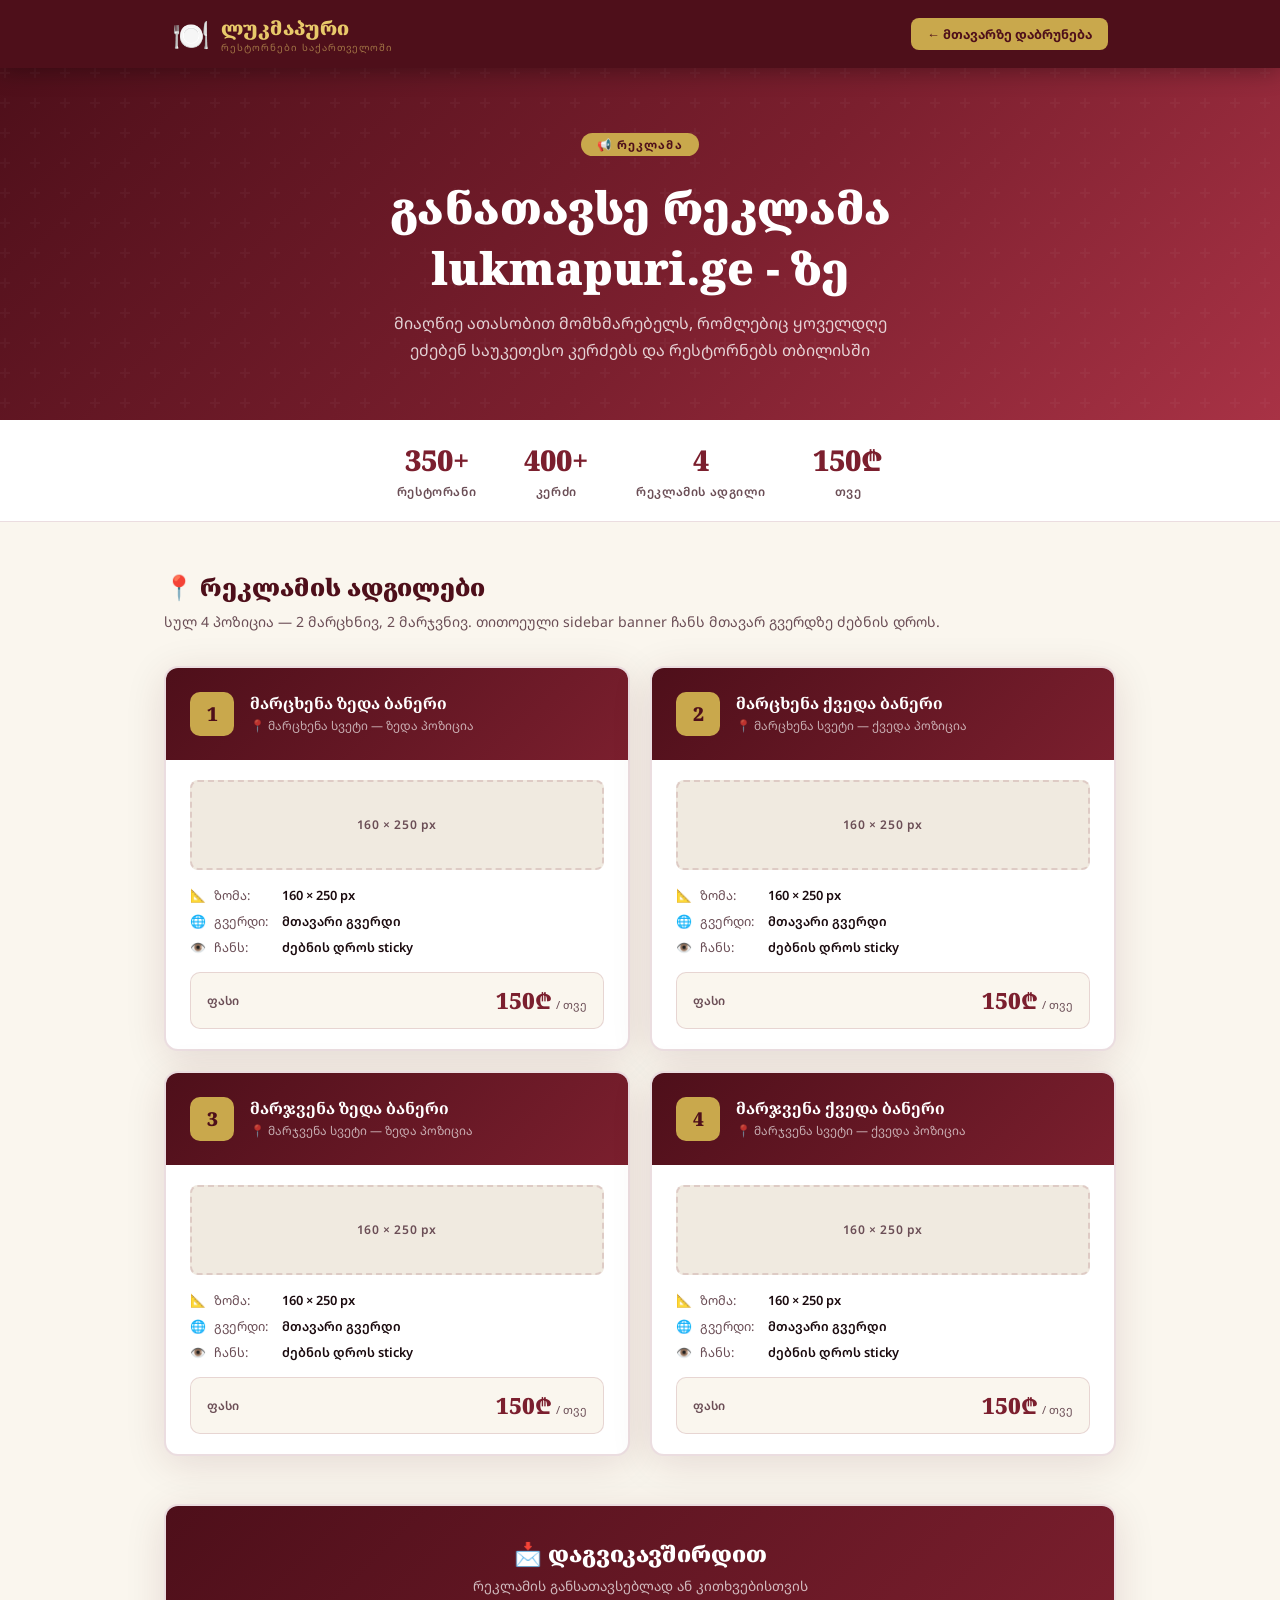
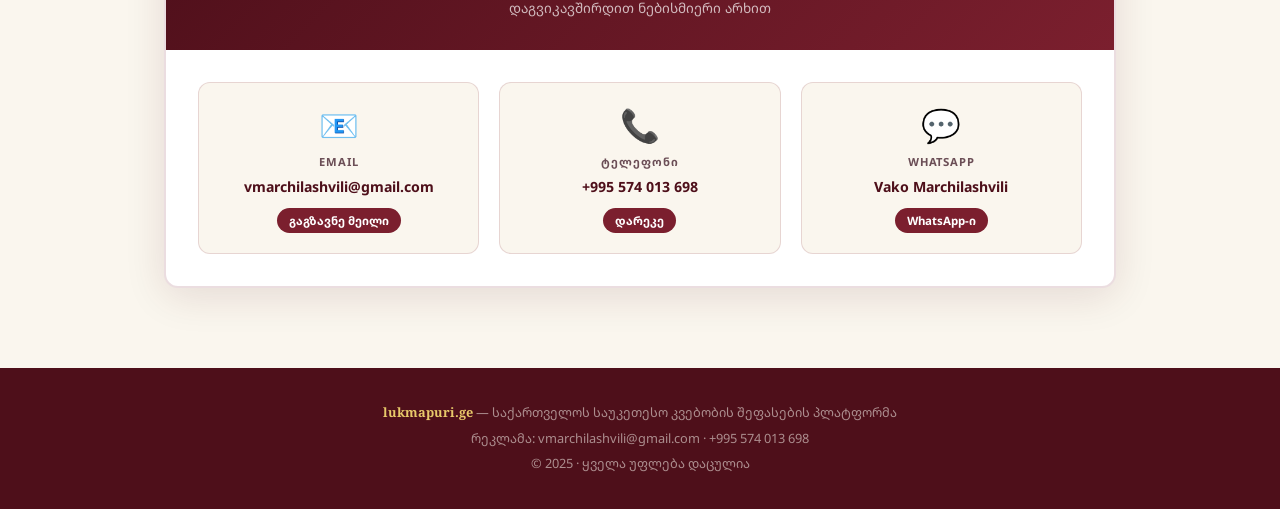
<file: advisor.html>
<!DOCTYPE html>
<html lang="ka">
<head>
  <meta charset="UTF-8"/>
  <meta name="viewport" content="width=device-width, initial-scale=1.0"/>
  <title>რეკლამა — lukmapuri.ge - ზე</title>
  <link href="https://fonts.googleapis.com/css2?family=Noto+Serif+Georgian:wght@400;700;900&family=Noto+Sans+Georgian:wght@300;400;600;700&display=swap" rel="stylesheet"/>
  <style>
    *, *::before, *::after { box-sizing: border-box; margin: 0; padding: 0; }

    :root {
      --wine:       #7B1F2E;
      --wine-dark:  #4E0F1A;
      --wine-light: #A83245;
      --gold:       #C9A84C;
      --gold-light: #E8C96A;
      --cream:      #FAF6EE;
      --cream-dark: #F0EAE0;
      --text:       #1A0A0E;
      --text-muted: #6B4E56;
      --border:     rgba(123,31,46,0.15);
      --shadow:     0 8px 40px rgba(78,15,26,0.12);
      --radius:     14px;
    }

    html { scroll-behavior: smooth; }
    body {
      font-family: 'Noto Sans Georgian', sans-serif;
      background: var(--cream);
      color: var(--text);
      min-height: 100vh;
    }
    
    /* ══ HEADER ══ */
    header {
      background: var(--wine-dark);
      box-shadow: 0 2px 24px rgba(0,0,0,0.35);
      position: sticky; top: 0; z-index: 100;
    }
    .header-inner {
      max-width: 1000px; margin: 0 auto;
      display: flex; align-items: center; justify-content: space-between;
      padding: 0 2rem; height: 68px;
    }
    .logo {
      display: flex; align-items: center; gap: 0.7rem;
      text-decoration: none; cursor: pointer;
    }
    .logo-icon { font-size: 1.9rem; }
    .logo-text {
      font-family: 'Noto Serif Georgian', serif;
      font-weight: 900; font-size: 1.2rem;
      color: var(--gold-light);
    }
    .logo-sub {
      display: block; font-size: 0.6rem;
      color: rgba(232,201,106,0.55);
      letter-spacing: 0.1em; text-transform: uppercase;
    }
    .back-btn {
      display: flex; align-items: center; gap: 0.5rem;
      padding: 0.45rem 1rem;
      background: var(--gold); color: var(--wine-dark);
      border: none; border-radius: 8px;
      font-family: 'Noto Sans Georgian', sans-serif;
      font-size: 0.8rem; font-weight: 700;
      cursor: pointer; transition: all 0.2s;
      text-decoration: none;
    }
    .back-btn:hover { background: var(--gold-light); }

    /* ══ HERO ══ */
    .hero {
      background: linear-gradient(135deg, var(--wine-dark) 0%, var(--wine) 55%, var(--wine-light) 100%);
      color: white; text-align: center;
      padding: 4rem 2rem 3.5rem;
      position: relative; overflow: hidden;
    }
    .hero::before {
      content: '';
      position: absolute; inset: 0;
      background: url("data:image/svg+xml,%3Csvg width='60' height='60' viewBox='0 0 60 60' xmlns='http://www.w3.org/2000/svg'%3E%3Cg fill='%23ffffff' fill-opacity='0.03'%3E%3Cpath d='M36 34v-4h-2v4h-4v2h4v4h2v-4h4v-2h-4zm0-30V0h-2v4h-4v2h4v4h2V6h4V4h-4zM6 34v-4H4v4H0v2h4v4h2v-4h4v-2H6zM6 4V0H4v4H0v2h4v4h2V6h4V4H6z'/%3E%3C/g%3E%3C/svg%3E") repeat;
    }
    .hero-badge {
      display: inline-block;
      background: var(--gold); color: var(--wine-dark);
      font-size: 0.72rem; font-weight: 700;
      letter-spacing: 0.1em; text-transform: uppercase;
      padding: 0.28rem 1rem; border-radius: 20px;
      margin-bottom: 1.2rem; position: relative;
    }
    .hero h1 {
      font-family: 'Noto Serif Georgian', serif;
      font-size: clamp(1.8rem, 4vw, 2.8rem);
      font-weight: 900; margin-bottom: 0.75rem;
      position: relative;
    }
    .hero p {
      font-size: 1rem; opacity: 0.8;
      max-width: 500px; margin: 0 auto;
      line-height: 1.7; position: relative;
    }

    /* ══ STATS BAR ══ */
    .stats-bar {
      background: white;
      border-bottom: 1px solid var(--border);
      padding: 1.25rem 2rem;
    }
    .stats-inner {
      max-width: 1000px; margin: 0 auto;
      display: flex; justify-content: center; gap: 3rem;
      flex-wrap: wrap;
    }
    .stat-item { text-align: center; }
    .stat-num {
      font-family: 'Noto Serif Georgian', serif;
      font-size: 1.8rem; font-weight: 900;
      color: var(--wine); display: block;
    }
    .stat-label {
      font-size: 0.75rem; color: var(--text-muted);
      font-weight: 600; text-transform: uppercase;
      letter-spacing: 0.05em;
    }

    /* ══ MAIN ══ */
    .container {
      max-width: 1000px; margin: 0 auto;
      padding: 3rem 1.5rem;
    }

    .section-title {
      font-family: 'Noto Serif Georgian', serif;
      font-size: 1.5rem; font-weight: 900;
      color: var(--wine-dark);
      margin-bottom: 0.5rem;
    }
    .section-sub {
      color: var(--text-muted); font-size: 0.88rem;
      margin-bottom: 2rem; line-height: 1.6;
    }

    /* ══ BANNER CARDS ══ */
    .banners-grid {
      display: grid;
      grid-template-columns: 1fr 1fr;
      gap: 1.25rem;
      margin-bottom: 3rem;
    }

    .banner-card {
      background: white;
      border-radius: var(--radius);
      border: 2px solid var(--border);
      box-shadow: var(--shadow);
      overflow: hidden;
      transition: transform 0.2s, box-shadow 0.2s;
    }
    .banner-card:hover {
      transform: translateY(-4px);
      box-shadow: 0 16px 50px rgba(78,15,26,0.16);
      border-color: var(--wine-light);
    }

    .banner-card-top {
      background: linear-gradient(135deg, var(--wine-dark), var(--wine));
      padding: 1.5rem;
      display: flex; align-items: center; gap: 1rem;
    }
    .banner-num {
      width: 44px; height: 44px;
      background: var(--gold);
      border-radius: 10px;
      display: flex; align-items: center; justify-content: center;
      font-family: 'Noto Serif Georgian', serif;
      font-size: 1.2rem; font-weight: 900;
      color: var(--wine-dark); flex-shrink: 0;
    }
    .banner-card-title {
      font-family: 'Noto Serif Georgian', serif;
      font-size: 1rem; font-weight: 700;
      color: white; line-height: 1.3;
    }
    .banner-card-loc {
      font-size: 0.75rem;
      color: rgba(255,255,255,0.65);
      margin-top: 0.2rem;
    }

    .banner-card-body { padding: 1.25rem 1.5rem; }

    .banner-preview {
      background: var(--cream-dark);
      border: 2px dashed var(--border);
      border-radius: 8px;
      display: flex; align-items: center; justify-content: center;
      font-size: 0.75rem; color: var(--text-muted);
      font-weight: 600; letter-spacing: 0.05em;
      margin-bottom: 1rem;
    }
    .banner-preview.wide  { height: 60px; }
    .banner-preview.square { height: 90px; }

    .banner-meta {
      display: flex; flex-direction: column; gap: 0.5rem;
      margin-bottom: 1rem;
    }
    .banner-meta-row {
      display: flex; align-items: flex-start; gap: 0.5rem;
      font-size: 0.8rem;
    }
    .banner-meta-icon { flex-shrink: 0; }
    .banner-meta-label { color: var(--text-muted); min-width: 60px; }
    .banner-meta-val { color: var(--text); font-weight: 600; }

    .banner-price {
      display: flex; align-items: center; justify-content: space-between;
      background: var(--cream);
      border-radius: 10px;
      padding: 0.75rem 1rem;
      border: 1px solid var(--border);
    }
    .price-label { font-size: 0.75rem; color: var(--text-muted); font-weight: 600; }
    .price-val {
      font-family: 'Noto Serif Georgian', serif;
      font-size: 1.4rem; font-weight: 900;
      color: var(--wine);
    }
    .price-per { font-size: 0.7rem; color: var(--text-muted); }

    /* banner card — full width */
    .banner-card.full {
      grid-column: 1 / -1;
    }
    .banner-card.full .banner-card-top {
      padding: 1.25rem 1.5rem;
    }
    .banner-card.full .banner-card-body {
      display: grid;
      grid-template-columns: 1fr auto;
      gap: 1.25rem;
      align-items: center;
    }
    .banner-card.full .banner-preview.wide {
      height: 50px;
      margin-bottom: 0;
    }

    /* ══ CONTACT SECTION ══ */
    .contact-section {
      background: white;
      border-radius: var(--radius);
      border: 2px solid var(--border);
      box-shadow: var(--shadow);
      overflow: hidden;
      margin-bottom: 2rem;
    }
    .contact-top {
      background: linear-gradient(135deg, var(--wine-dark), var(--wine));
      padding: 2rem;
      text-align: center;
    }
    .contact-top h2 {
      font-family: 'Noto Serif Georgian', serif;
      font-size: 1.4rem; font-weight: 900;
      color: white; margin-bottom: 0.4rem;
    }
    .contact-top p {
      color: rgba(255,255,255,0.7);
      font-size: 0.85rem; line-height: 1.6;
    }

    .contact-body {
      padding: 2rem;
      display: grid;
      grid-template-columns: 1fr 1fr 1fr;
      gap: 1.25rem;
    }

    .contact-card {
      background: var(--cream);
      border-radius: 12px;
      border: 1.5px solid var(--border);
      padding: 1.25rem;
      text-align: center;
      text-decoration: none;
      transition: all 0.2s;
      display: flex; flex-direction: column;
      align-items: center; gap: 0.5rem;
    }
    .contact-card:hover {
      border-color: var(--wine-light);
      background: white;
      transform: translateY(-2px);
      box-shadow: 0 6px 20px rgba(123,31,46,0.1);
    }
    .contact-icon { font-size: 2rem; }
    .contact-label {
      font-size: 0.7rem; font-weight: 700;
      color: var(--text-muted); text-transform: uppercase;
      letter-spacing: 0.08em;
    }
    .contact-val {
      font-weight: 700; font-size: 0.88rem;
      color: var(--wine-dark); word-break: break-all;
    }
    .contact-btn {
      display: inline-block;
      background: var(--wine);
      color: white;
      font-size: 0.72rem; font-weight: 700;
      padding: 0.3rem 0.75rem;
      border-radius: 20px;
      margin-top: 0.25rem;
    }

    /* ══ FOOTER ══ */
    footer {
      background: var(--wine-dark);
      color: rgba(250,246,238,0.55);
      text-align: center; padding: 2rem 1.5rem;
      font-size: 0.8rem; line-height: 2;
    }
    footer strong { color: var(--gold-light); font-family: 'Noto Serif Georgian', serif; }

    /* ══ RESPONSIVE ══ */
    @media (max-width: 700px) {
  .banners-grid {
    grid-template-columns: 1fr;
  }
  .banner-card.full .banner-card-body {
    grid-template-columns: 1fr;
  }
  .contact-body {
    grid-template-columns: 1fr;
  }
  .stats-inner {
    gap: 1.5rem;
  }
  .header-inner {
    padding: 0 1rem;
  }
  .hero {
    padding: 2.5rem 1rem 2rem;
  }
  .hero h1 {
    font-size: 1.5rem;
  }
  .hero p {
    font-size: 0.85rem;
  }
  .container {
    padding: 1.5rem 1rem;
  }
  .banner-card-top {
    padding: 1rem;
  }
  .banner-card-body {
    padding: 1rem;
  }
  .stat-num {
    font-size: 1.4rem;
  }
  .stat-label {
    font-size: 0.65rem;
  }
  .stats-inner {
    gap: 1rem;
  }
  .back-btn span {
    display: none;
  }
  .contact-top {
    padding: 1.25rem 1rem;
  }
  .contact-top h2 {
    font-size: 1.1rem;
  }
  .contact-body {
    padding: 1rem;
    gap: 0.75rem;
  }
  .section-title {
    font-size: 1.2rem;
  }
}
  </style>
  <!-- Google tag (gtag.js) -->
<script async src="https://www.googletagmanager.com/gtag/js?id=G-8JZ59ETFH3"></script>
<script>
  window.dataLayer = window.dataLayer || [];
  function gtag(){dataLayer.push(arguments);}
  gtag('js', new Date());

  gtag('config', 'G-8JZ59ETFH3');
</script>
</head>
<body>

<!-- ══ HEADER ══ -->
<header>
  <div class="header-inner">
    <a href="./index.html" class="logo">
      <span class="logo-icon">🍽️</span>
      <div>
        <span class="logo-text">ლუკმაპური</span>
        <span class="logo-sub">რესტორნები საქართველოში</span>
      </div>
    </a>
    <a href="./index.html" class="back-btn">← მთავარზე დაბრუნება</a>
  </div>
</header>

<!-- ══ HERO ══ -->
<div class="hero">
  <div class="hero-badge">📢 რეკლამა</div>
  <h1>განათავსე რეკლამა<br/>lukmapuri.ge - ზე</h1>
  <p>მიაღწიე ათასობით მომხმარებელს, რომლებიც ყოველდღე ეძებენ საუკეთესო კერძებს და რესტორნებს თბილისში</p>
</div>
<div class="stats-bar">
  <div class="stats-inner">
    <div class="stat-item">
      <span class="stat-num">350+</span>
      <span class="stat-label">რესტორანი</span>
    </div>
    <div class="stat-item">
      <span class="stat-num">400+</span>
      <span class="stat-label">კერძი</span>
    </div>
    <div class="stat-item">
      <span class="stat-num">4</span>
      <span class="stat-label">რეკლამის ადგილი</span>
    </div>
    <div class="stat-item">
      <span class="stat-num">150₾</span>
      <span class="stat-label">თვე</span>
    </div>
  </div>
</div>

<!-- ══ MAIN ══ -->
<div class="container">

  <div class="section-title">📍 რეკლამის ადგილები</div>
  <p class="section-sub">სულ 4 პოზიცია — 2 მარცხნივ, 2 მარჯვნივ. თითოეული sidebar banner ჩანს მთავარ გვერდზე ძებნის დროს.</p>

  <div class="banners-grid">

    <!-- მარცხენა ზედა -->
    <div class="banner-card">
      <div class="banner-card-top">
        <div class="banner-num">1</div>
        <div>
          <div class="banner-card-title">მარცხენა ზედა ბანერი</div>
          <div class="banner-card-loc">📍 მარცხენა სვეტი — ზედა პოზიცია</div>
        </div>
      </div>
      <div class="banner-card-body">
        <div class="banner-preview square">160 × 250 px</div>
        <div class="banner-meta">
          <div class="banner-meta-row">
            <span class="banner-meta-icon">📐</span>
            <span class="banner-meta-label">ზომა:</span>
            <span class="banner-meta-val">160 × 250 px</span>
          </div>
          <div class="banner-meta-row">
            <span class="banner-meta-icon">🌐</span>
            <span class="banner-meta-label">გვერდი:</span>
            <span class="banner-meta-val">მთავარი გვერდი</span>
          </div>
          <div class="banner-meta-row">
            <span class="banner-meta-icon">👁️</span>
            <span class="banner-meta-label">ჩანს:</span>
            <span class="banner-meta-val">ძებნის დროს sticky</span>
          </div>
        </div>
        <div class="banner-price">
          <span class="price-label">ფასი</span>
          <div>
            <span class="price-val">150₾</span>
            <span class="price-per"> / თვე</span>
          </div>
        </div>
      </div>
    </div>

    <!-- მარცხენა ქვედა -->
    <div class="banner-card">
      <div class="banner-card-top">
        <div class="banner-num">2</div>
        <div>
          <div class="banner-card-title">მარცხენა ქვედა ბანერი</div>
          <div class="banner-card-loc">📍 მარცხენა სვეტი — ქვედა პოზიცია</div>
        </div>
      </div>
      <div class="banner-card-body">
        <div class="banner-preview square">160 × 250 px</div>
        <div class="banner-meta">
          <div class="banner-meta-row">
            <span class="banner-meta-icon">📐</span>
            <span class="banner-meta-label">ზომა:</span>
            <span class="banner-meta-val">160 × 250 px</span>
          </div>
          <div class="banner-meta-row">
            <span class="banner-meta-icon">🌐</span>
            <span class="banner-meta-label">გვერდი:</span>
            <span class="banner-meta-val">მთავარი გვერდი</span>
          </div>
          <div class="banner-meta-row">
            <span class="banner-meta-icon">👁️</span>
            <span class="banner-meta-label">ჩანს:</span>
            <span class="banner-meta-val">ძებნის დროს sticky</span>
          </div>
        </div>
        <div class="banner-price">
          <span class="price-label">ფასი</span>
          <div>
            <span class="price-val">150₾</span>
            <span class="price-per"> / თვე</span>
          </div>
        </div>
      </div>
    </div>

    <!-- მარჯვენა ზედა -->
    <div class="banner-card">
      <div class="banner-card-top">
        <div class="banner-num">3</div>
        <div>
          <div class="banner-card-title">მარჯვენა ზედა ბანერი</div>
          <div class="banner-card-loc">📍 მარჯვენა სვეტი — ზედა პოზიცია</div>
        </div>
      </div>
      <div class="banner-card-body">
        <div class="banner-preview square">160 × 250 px</div>
        <div class="banner-meta">
          <div class="banner-meta-row">
            <span class="banner-meta-icon">📐</span>
            <span class="banner-meta-label">ზომა:</span>
            <span class="banner-meta-val">160 × 250 px</span>
          </div>
          <div class="banner-meta-row">
            <span class="banner-meta-icon">🌐</span>
            <span class="banner-meta-label">გვერდი:</span>
            <span class="banner-meta-val">მთავარი გვერდი</span>
          </div>
          <div class="banner-meta-row">
            <span class="banner-meta-icon">👁️</span>
            <span class="banner-meta-label">ჩანს:</span>
            <span class="banner-meta-val">ძებნის დროს sticky</span>
          </div>
        </div>
        <div class="banner-price">
          <span class="price-label">ფასი</span>
          <div>
            <span class="price-val">150₾</span>
            <span class="price-per"> / თვე</span>
          </div>
        </div>
      </div>
    </div>

    <!-- მარჯვენა ქვედა -->
    <div class="banner-card">
      <div class="banner-card-top">
        <div class="banner-num">4</div>
        <div>
          <div class="banner-card-title">მარჯვენა ქვედა ბანერი</div>
          <div class="banner-card-loc">📍 მარჯვენა სვეტი — ქვედა პოზიცია</div>
        </div>
      </div>
      <div class="banner-card-body">
        <div class="banner-preview square">160 × 250 px</div>
        <div class="banner-meta">
          <div class="banner-meta-row">
            <span class="banner-meta-icon">📐</span>
            <span class="banner-meta-label">ზომა:</span>
            <span class="banner-meta-val">160 × 250 px</span>
          </div>
          <div class="banner-meta-row">
            <span class="banner-meta-icon">🌐</span>
            <span class="banner-meta-label">გვერდი:</span>
            <span class="banner-meta-val">მთავარი გვერდი</span>
          </div>
          <div class="banner-meta-row">
            <span class="banner-meta-icon">👁️</span>
            <span class="banner-meta-label">ჩანს:</span>
            <span class="banner-meta-val">ძებნის დროს sticky</span>
          </div>
        </div>
        <div class="banner-price">
          <span class="price-label">ფასი</span>
          <div>
            <span class="price-val">150₾</span>
            <span class="price-per"> / თვე</span>
          </div>
        </div>
      </div>
    </div>

  </div>
  <!-- end banners-grid -->

  <!-- ══ CONTACT ══ -->
  <div class="contact-section">
    <div class="contact-top">
      <h2>📩 დაგვიკავშირდით</h2>
      <p>რეკლამის განსათავსებლად ან კითხვებისთვის<br/>დაგვიკავშირდით ნებისმიერი არხით</p>
    </div>
    <div class="contact-body">

      <a href="mailto:vmarchilashvili@gmail.com" class="contact-card">
        <span class="contact-icon">📧</span>
        <span class="contact-label">Email</span>
        <span class="contact-val">vmarchilashvili@gmail.com</span>
        <span class="contact-btn">გაგზავნე მეილი</span>
      </a>

      <a href="tel:+995574013698" class="contact-card">
        <span class="contact-icon">📞</span>
        <span class="contact-label">ტელეფონი</span>
        <span class="contact-val">+995 574 013 698</span>
        <span class="contact-btn">დარეკე</span>
      </a>

      <a href="https://wa.me/995574013698" target="_blank" class="contact-card">
        <span class="contact-icon">💬</span>
        <span class="contact-label">WhatsApp</span>
        <span class="contact-val">Vako Marchilashvili</span>
        <span class="contact-btn">WhatsApp-ი</span>
      </a>

    </div>
  </div>

</div>

<!-- ══ FOOTER ══ -->
<footer>
  <strong>lukmapuri.ge</strong> — საქართველოს საუკეთესო კვებობის შეფასების პლატფორმა<br/>
  რეკლამა: vmarchilashvili@gmail.com · +995 574 013 698<br/>
  © 2025 · ყველა უფლება დაცულია
</footer>

</body>
</html>
</file>
